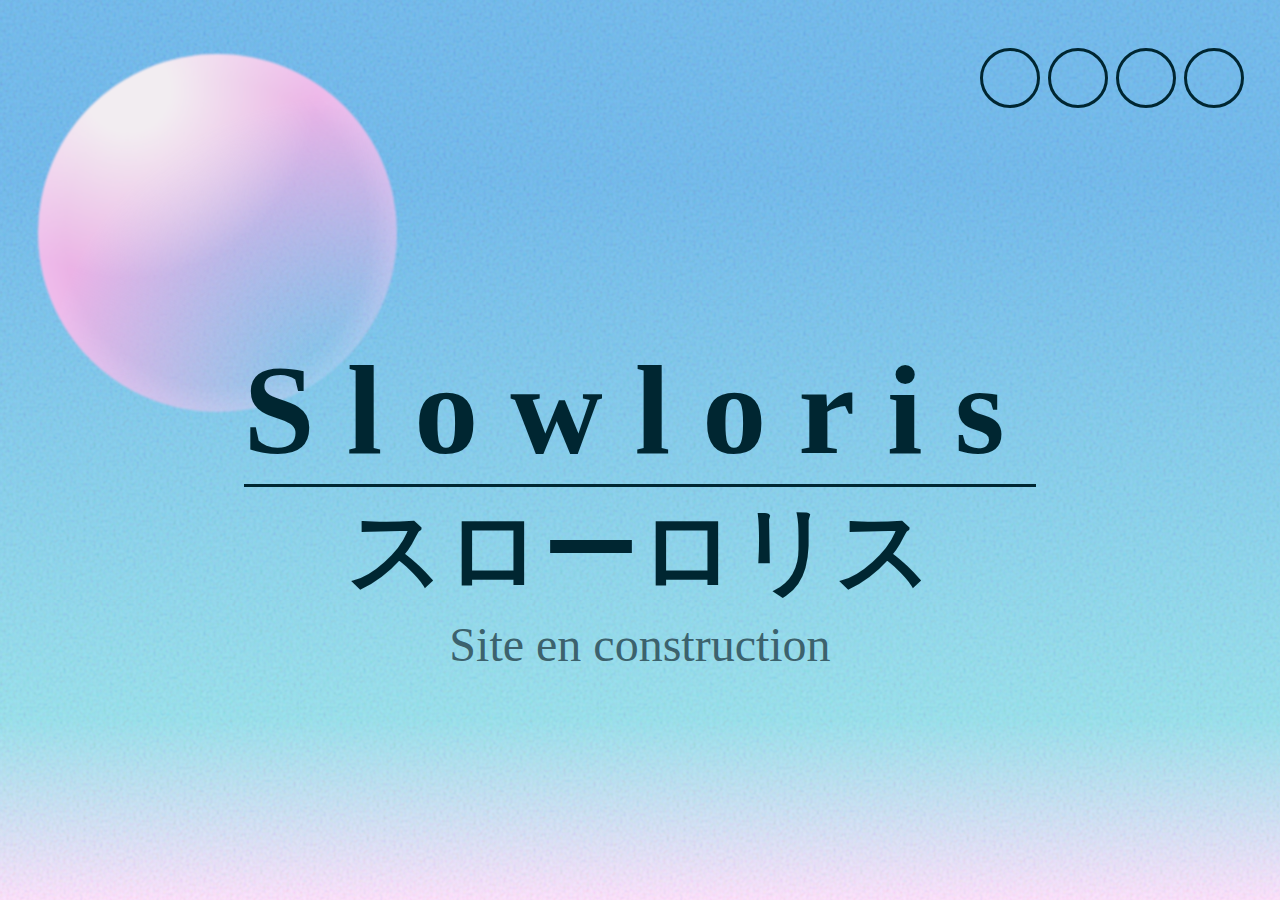
<file: index.html>
<!DOCTYPE html>

<html lang="fr">
    <head>
        <title>slowloris.me</title>
        <meta charset="UTF-8" />
        <meta name="viewport" content="width=device-width,initial-scale=1" />
        <meta name="description" content="" />
        <link rel="stylesheet" type="text/css" href="src/css/style.css" />
        <link
            rel="stylesheet"
            href="https://use.fontawesome.com/releases/v5.6.3/css/all.css"
            integrity="sha384-UHRtZLI+pbxtHCWp1t77Bi1L4ZtiqrqD80Kn4Z8NTSRyMA2Fd33n5dQ8lWUE00s/"
            crossorigin="anonymous"
        />
        <!--        <link rel="icon" href="img/favicon.png" />-->
        <meta name="theme-color" content="" />
    </head>

    <body>
        <section aria-labelledby="website-name" id="landing">
            <nav id="landing-top">
                <ul class="nav-link">
                    <li>
                        <a href="src/files/CV-PERCIN-Loris-2022.pdf">
                            <i class="fas fa-file"></i>
                        </a>
                    </li>
                    <li>
                        <a href="https://www.linkedin.com/in/lorispercin/">
                            <i class="fab fa-linkedin"></i>
                        </a>
                    </li>
                    <li>
                        <a href="https://github.com/LorisPercin">
                            <i class="fab fa-github"></i>
                        </a>
                    </li>
                    <li>
                        <a href="https://gitlab.com/LorisPercin">
                            <i class="fab fa-gitlab"></i>
                        </a>
                    </li>
                </ul>
            </nav>

            <div id="landing-main">
                <figure class="circle moon"></figure>
                <div id="website-title">
                    <h1 id="website-name">Slowloris</h1>
                    <h2>スローロリス</h2>
                </div>
                <p class="subtle" id="construction">Site en construction</p>
            </div>
        </section>
    </body>
</html>
</file>
<file: src/css/style.css>
@import url('https://fonts.google.com/noto/specimen/Noto+Serif+JP?query=japanese&sort=popularity');

:root {
    --transparent-color: rgba(255, 255, 255, 0);
    --main-font-color: #002631;

    --landing-gradient-color-high: rgba(89, 176, 236, 0.8);
    --landing-gradient-color-mid: rgba(136, 222, 236, 0.8);
    --landing-gradient-color-low: rgba(255, 223, 255, 0.8);
    --landing-header-color: #fff0ff;

    --circle-size: 28vw;
    --moon-highlight-color: #F2EDF1;
    --moon-base-color: #EBB3E6;
}

*,
*::before,
*::after {
    margin: 0;
    padding: 0;
    box-sizing: border-box;

}

html,
body {
    height: 100%;
    width: 100%;
    margin: 0;

    font-family: "Times New Roman", serif;
    color: var(--main-font-color);
}

.circle {
    border-radius: 50%;
}

.subtle {
    color: #3c626d;
}

#landing {
    display: flex;
    flex-direction: column;
    height: 100vh;
    background-image:
            linear-gradient(
                    var(--landing-gradient-color-high) 20%,
                    var(--landing-gradient-color-mid)80%,
                    var(--landing-gradient-color-low)
            ),
            url('../img/noise.svg');
}
/* Navbar*/
#landing-top{
    display: flex;
    flex-direction: row-reverse;
    padding: 3rem 2rem 0;
}

/* Modified version of https://codepen.io/dig-lopes/pen/WLVGda */
ul {
    margin: 0;
    padding: 0;
    display: flex;
}

ul li {
    list-style: none;
    margin: 0 .25em;
}

ul li a {
    position: relative;
    display: block;
    width: 2em;
    height: 2em;
    text-align: center;
    line-height: 1.9em;
    border-radius: 50%;
    border: solid;
    font-size: 30px;
    color: var(--main-font-color);
    transition: .5s;
}

ul li a::before {
    content: '';
    position: absolute;
    top: 0;
    left: 0;
    width: 100%;
    height: 100%;
    border-radius: 50%;
    background: var(--moon-highlight-color);
    transition: .5s;
    transform: scale(.9);
    z-index: -1;
}

ul li a:hover::before {
    transform: scale(1.1);
    box-shadow: 0 0 15px var(--moon-highlight-color);
}

ul li a:hover {
    color: var(--moon-highlight-color);
    box-shadow: 0 0 5px var(--moon-highlight-color);
    text-shadow: 0 0 5px var(--moon-highlight-color);
}
/* Navbar*/


#landing-main {
    display: flex;
    flex-direction: column;
    align-items: center;
    justify-content: center;
    flex-grow: 1;
}


/* Website Name*/
#website-title {
    display: flex;
    flex-direction: column;
    text-align: center;
    font-size: 4em;
    transition: 1s;
    z-index: 10;
}

#website-title:hover {
    transform: scale(0.9);
}

#website-title h1 {
    letter-spacing: 0.25em;
    border-bottom: solid;
}
/* Website  Name*/


/* Moon Figure*/
.moon {
    display: inline-block;
    position: absolute;
    top: 6vh;
    left: 3vw;
    height: var(--circle-size);
    width: var(--circle-size);

    background-image:
            radial-gradient(
                    circle at 85% 95%, /* *shape* at *position* (from left and top)*/
                    var(--transparent-color)5%,
                    var(--moon-base-color)65%
            );
    filter: blur(1px);

    transition: 2s;
}

.moon:hover {
    transform: scale(1.1);
}

/* Highlight and border of the moon*/
.moon:before {
    content: "";
    position: absolute;
    width: 100%;
    height: 100%;
    border-radius: 50%;
    background-image:
            radial-gradient(
                    circle at 25% 10%, /* *shape* at *position* (from left and top)*/
                    var(--moon-highlight-color)10%,
                    var(--transparent-color)45%
            ),
            radial-gradient(
                    circle at 50%,
                    var(--transparent-color) 60%,
                    var(--landing-gradient-color-low)
            );
    z-index: 2;
}
/* Moon Figure*/


/* Contact Button*/
.contact-me {
    display: inline-block;
    cursor: pointer;
    text-decoration: none;
    color: var(--landing-header-color);
    font-size: 1.5em;
    border: var(--landing-header-color) 0.125em solid;
    padding: 0.25em 1em;
    border-radius: 0.1em;

    text-shadow: 0 0 0.125em hsl(0 0% 100% / 0.3), 0 0 0.45em currentColor;

    box-shadow: inset 0 0 0.5em 0 white, 0 0 0.5em 0 var(--landing-header-color);
}

.contact-me:hover,
.contact-me:focus {
    color: var(--landing-gradient-color-high);
    background-color: var(--landing-header-color);
    text-shadow: none;
    box-shadow: 0 0 1em 0.2em var(--landing-header-color);
}
/* Contact Button*/

#construction {
    font-size: 3em;
    transition: 1s;
}

#construction:hover {
    transform: scale(0.9);
}
</file>
